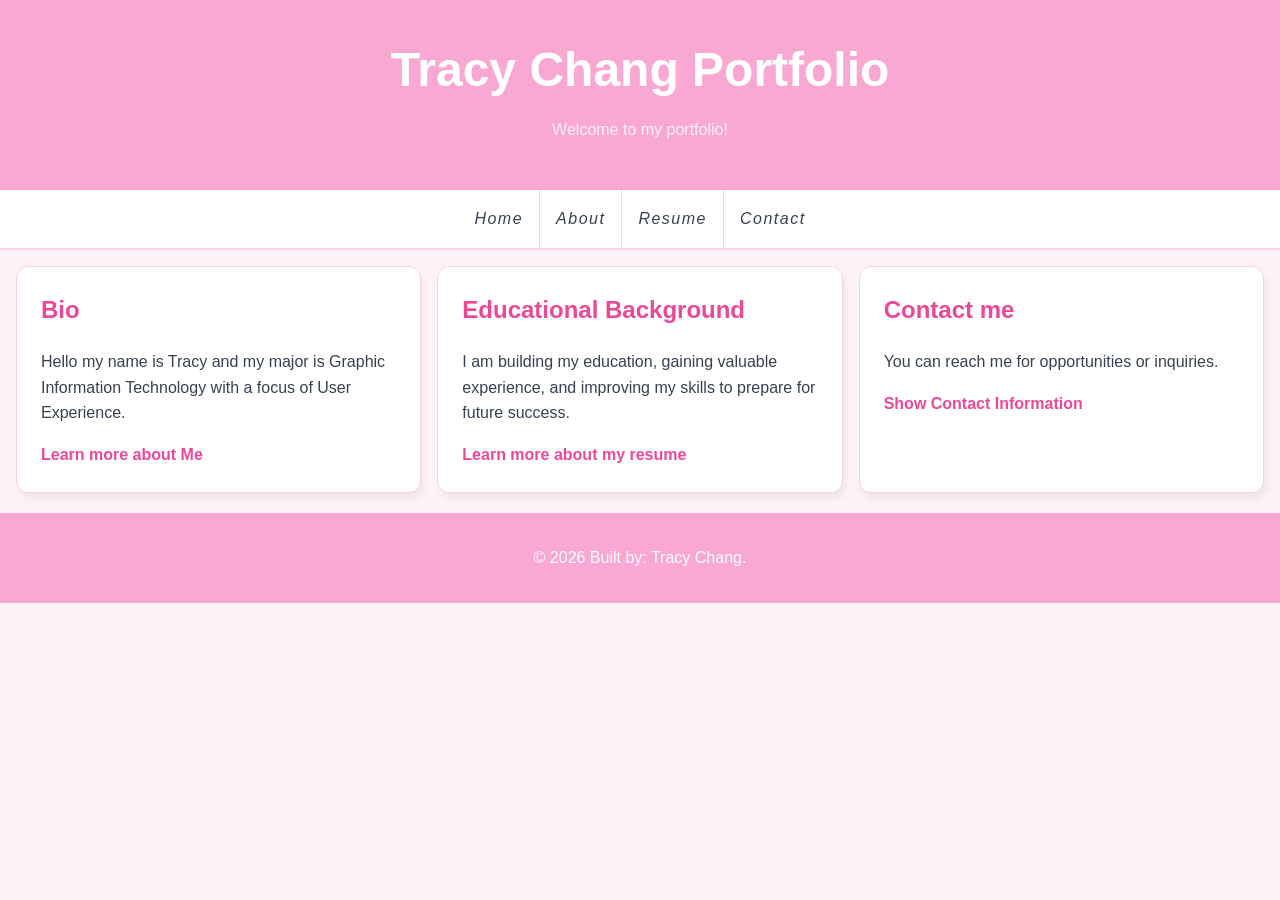
<file: index.html>
<!DOCTYPE html>
<html lang="en">
<head>
    <meta charset="UTF-8">
    <meta name="viewport" content="width=device-width, initial-scale=1.0">
    <link rel="stylesheet" href="style.css">
    <title>Tracy Chang Portfolio</title>
</head>
<body>
  <header>
    <h1>Tracy Chang Portfolio</h1>
    <p>Welcome to my portfolio!</p>
  </header>
  <nav>
    <ul>
      <li><a href="index.html">Home</a></li>
      <li><a href="about.html">About</a></li>
      <li><a href="resume.html">Resume</a></li>
      <li><a href="contact.html">Contact</a></li>
    </ul>
  </nav>
  <main>
    <section id="about">
      <h2>Bio</h2>
        <p>Hello my name is Tracy and my major is Graphic Information Technology with a focus of User Experience.</p>
        <li><a href="about.html">Learn more about Me</a></li>
    </section>
    <section id="resume">
      <h2>Educational Background</h2>
        <p>I am building my education, gaining valuable experience, and improving my skills to prepare for future success.</p>
      <li><a href="resume.html">Learn more about my resume</a></li>
    </section>
    <section id="contact">
      <h2>Contact me</h2>
        <p>You can reach me for opportunities or inquiries.</p>
        <li><a href="contact.html">Show Contact Information</a></li>
    </section>
  </main>
  <footer>
    <p>&copy; 2026 Built by: Tracy Chang.</p>
  </footer>
</body>
</html>
</file>
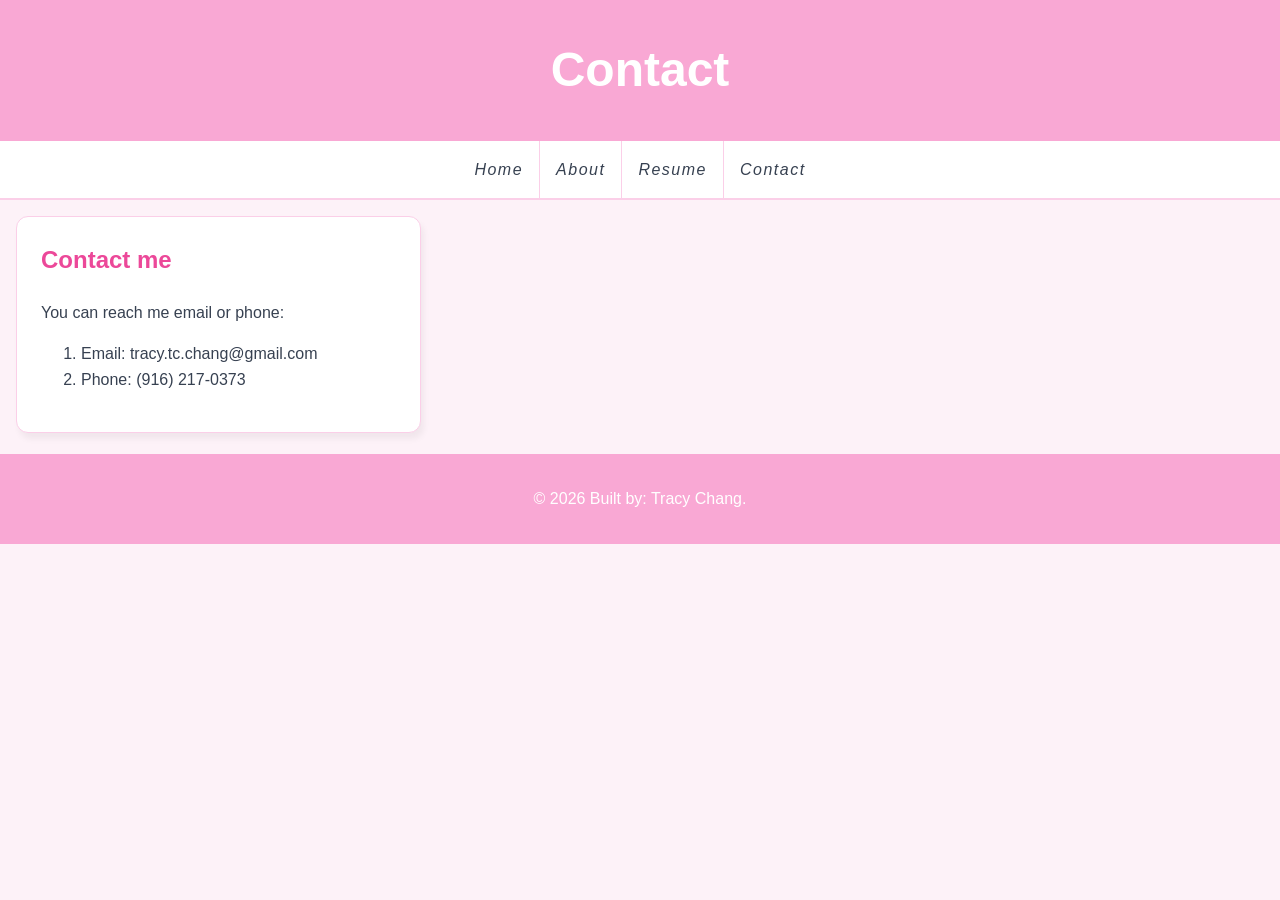
<file: contact.html>
<!DOCTYPE html>
<html lang="en">
<head>
    <meta charset="UTF-8">
    <meta name="viewport" content="width=device-width, initial-scale=1.0">
    <link rel="stylesheet" href="style.css">
    <title>Contact</title>
</head>
<body>
  <header>
    <h1>Contact</h1>
  </header>
  <nav>
    <ul>
      <li><a href="index.html">Home</a></li>
      <li><a href="about.html">About</a></li>
      <li><a href="resume.html">Resume</a></li>
      <li><a href="contact.html">Contact</a></li>
    </ul>
  </nav>
  <main>
    <section id="contact">
      <h2>Contact me</h2>
        <p>You can reach me email or phone:</p>
        <ol>
          <li>Email: tracy.tc.chang@gmail.com</li>
          <li>Phone: (916) 217-0373</li>
        </ol>
    </section>
  </main>
  <footer>
    <p>&copy; 2026 Built by: Tracy Chang.</p>
  </footer> 
</body>
</html>
</file>
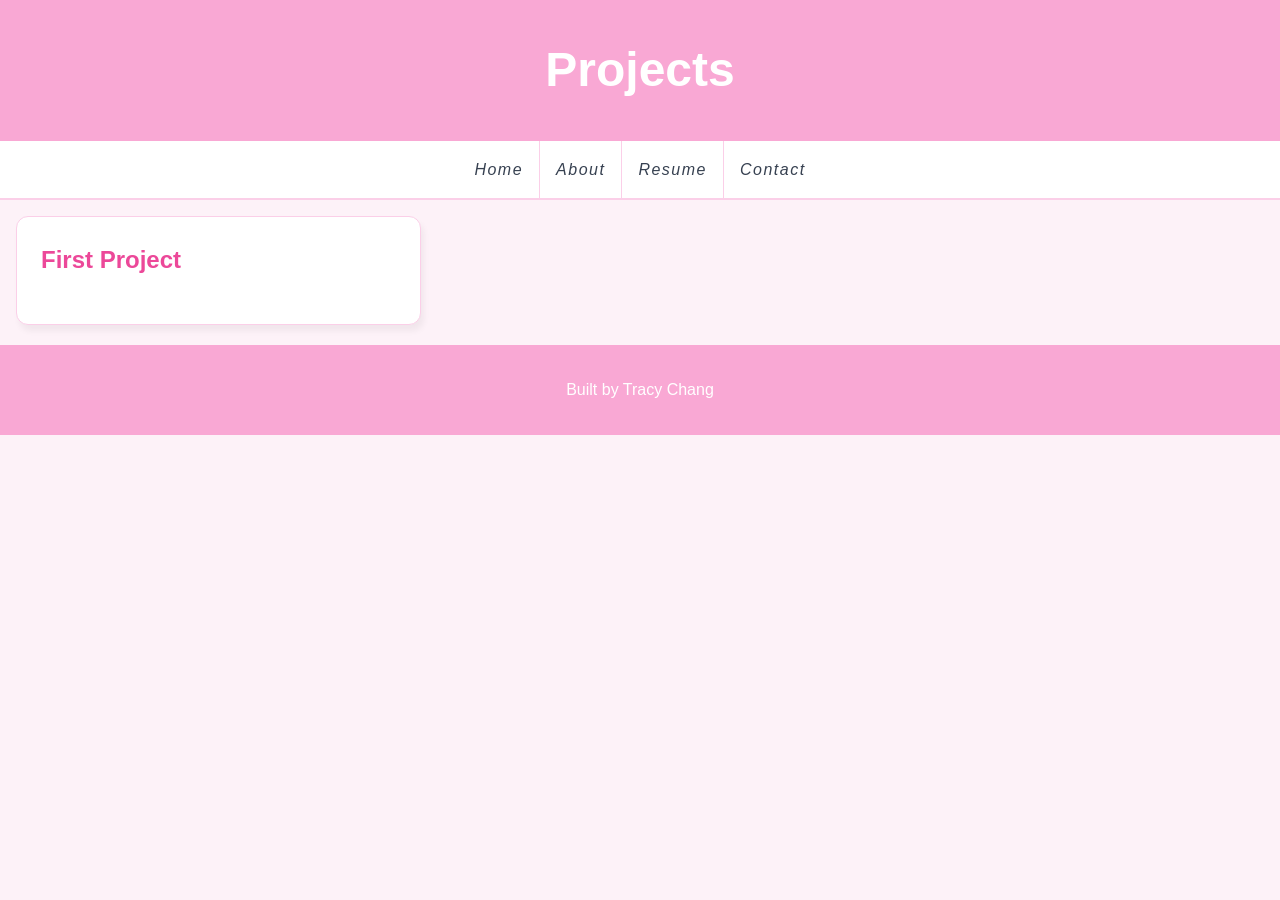
<file: project.html>
<!DOCTYPE html>
<html lang="en">
<head>
    <meta charset="UTF-8">
    <meta name="viewport" content="width=device-width, initial-scale=1.0">
    <link rel="stylesheet" href="style.css">
    <title>Projects</title>
</head>
<body>
  <header>
    <h1>Projects</h1>
  </header>
  <nav>
    <ul>
      <li><a href="index.html">Home</a></li>
      <li><a href="about.html">About</a></li>
      <li><a href="resume.html">Resume</a></li>
      <li><a href="project.html">Contact</a></li>
    </ul>
  </nav>
  <main>
    <section>
      <h2>First Project</h2>
    </section>
  </main>
  <footer>
    <p>Built by Tracy Chang</p>
  </footer> 
</body>
</html>
</file>
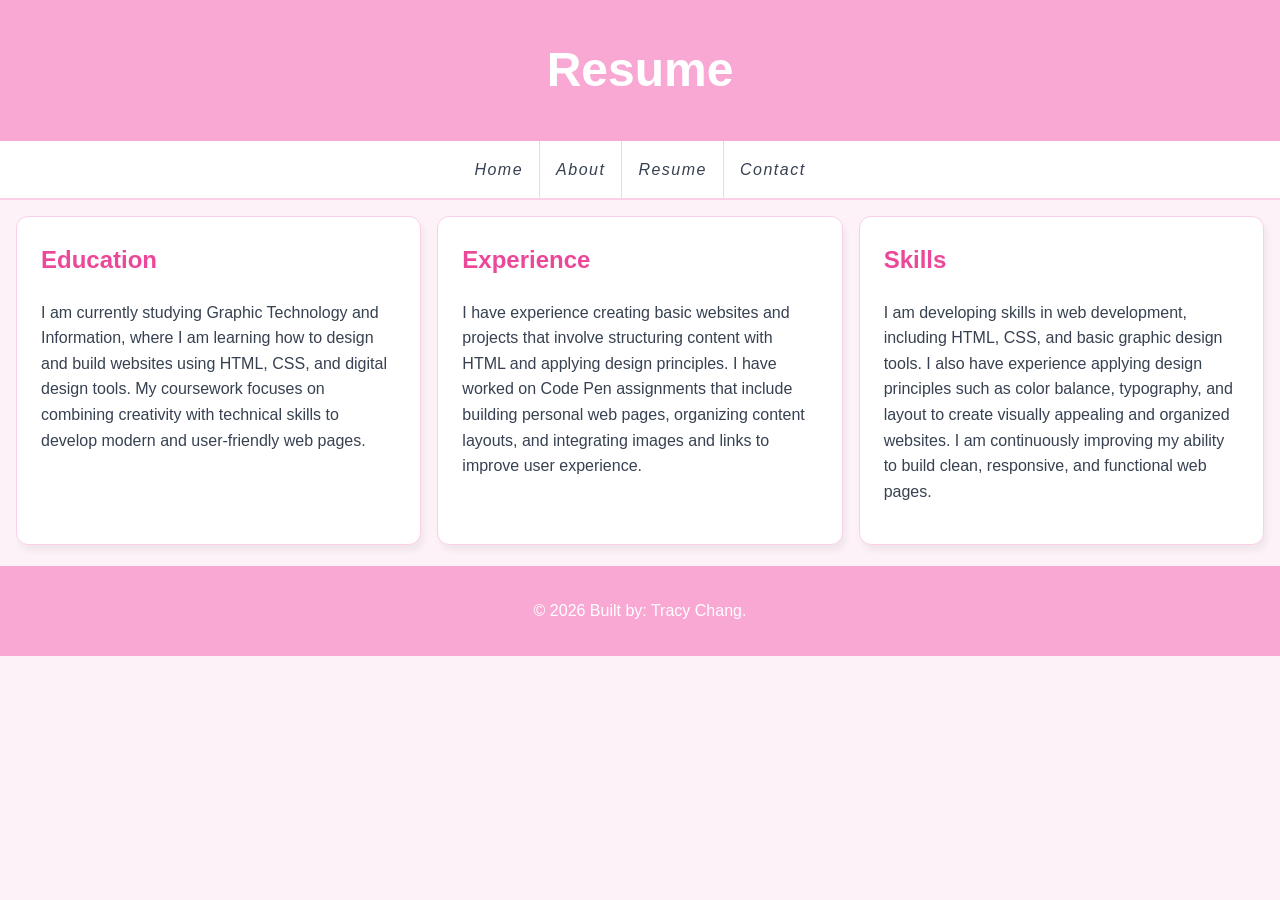
<file: resume.html>
<!DOCTYPE html>
<html lang="en">
<head>
    <meta charset="UTF-8">
    <meta name="viewport" content="width=device-width, initial-scale=1.0">
    <link rel="stylesheet" href="style.css">
    <title>Resume</title>
</head>
<body>
  <header>
    <h1>Resume</h1>
  </header>
  <nav>
    <ul>
      <li><a href="index.html">Home</a></li>
      <li><a href="about.html">About</a></li>
      <li><a href="resume.html">Resume</a></li>
      <li><a href="contact.html">Contact</a></li>
    </ul>
  </nav>
  <main>
    <section id="resume">
      <h2>Education</h2>
        <p>I am currently studying Graphic Technology and Information, where I am learning how to design and build websites using HTML, CSS, and digital design tools. My coursework focuses on combining creativity with technical skills to develop modern and user-friendly web pages.</p>
    </section>

    <section>
      <h2>Experience</h2>
        <p>I have experience creating basic websites and projects that involve structuring content with HTML and applying design principles. I have worked on Code Pen assignments that include building personal web pages, organizing content layouts, and integrating images and links to improve user experience.</p>
    </section>

    <section>
      <h2>Skills</h2>
        <p>I am developing skills in web development, including HTML, CSS, and basic graphic design tools. I also have experience applying design principles such as color balance, typography, and layout to create visually appealing and organized websites. I am continuously improving my ability to build clean, responsive, and functional web pages.</p>
    </section>
  </main>
  <footer>
    <p>&copy; 2026 Built by: Tracy Chang.</p>
  </footer>
</body>
</html>
</file>
<file: style.css>
/* CSS by Tracy Chang */
/*Color Palette
light pink: #fdf2f8;
floral pink: #f9a8d4;
white: #ffffff;
dark gray: #374151;
muted gray: #9ca3af;
barbie pink: #ec4899;
muted pink: #fbcfe8;
off white shadow: #rgba(0,0,0,0.05);
*/

/* == Mobile First Styles == */
body {
    margin: 0;
    font-family: sans-serif, Helvetica, Arial;
    background-color: #fdf2f8;
    color: #374151;
    line-height: 1.6;
}

header {
    background-color: #f9a8d4;
    color: #ffffff;
    text-align: center;
    padding: 2rem 1rem;
}

header h1 {
    margin: 0;
    font-size: 1.8rem;
}

header p {
    margin-top: 0.5rem;
    color: #fdf2f8;
}

nav {
    background-color: #ffffff;
    border-bottom: 2px solid #fbcfe8;
}

nav ul {
    display: flex;
    flex-direction: column;
    list-style: none;
    padding: 0;
    margin: 0;
    font-style: italic;
}

nav li {
    text-align: center;
    border-bottom: 1px solid #fbcfe8;
    letter-spacing: 1.5px;
}

nav a {
    display: block;
    padding: 1rem;
    text-decoration: none;
    color: #374151;
    transition: 0.40s;
}

nav a:hover {
    background-color: #fbcfe8;
    color: #ec4899;
}

main {
    display: grid;
    grid-template-columns: 1fr;
    gap: 1rem;
    padding: 1rem;
    list-style: none;
    align-items: row;
}

section {
    background-color: #ffffff;
    padding: 1.5rem;
    border-radius: 12px;
    border: 1px solid #fbcfe8;
    box-shadow: 3px 6px 6px rgba(0,0,0,0.05);
}

section h2 {
    color: #ec4899;
    margin-top: 0;
}

section a {
    color: #ec4899;
    text-decoration: none;
    font-weight: bold;
}

section a:hover {
    text-decoration: underline;
}

footer {
    text-align: center;
    padding: 1rem;
    background-color: #f9a8d4;
    color: #ffffff;
    margin-top: .3rem;
}

/* == MEDIA QUERY == */
@media (min-width: 768px) {
    nav ul {
        flex-direction: row;
        justify-content: center;
    }

    nav li {
        border-bottom: none;
        border-right: 1px solid #fbcfe8;
    }

    nav li:last-child {
        border-right: none;
    }

    main {
        grid-template-columns: repeat(3, 1fr);
        max-width: 1500px;
        margin: 0 auto;
    }

    header h1 {
        font-size: 3rem;
    }
}
</file>
